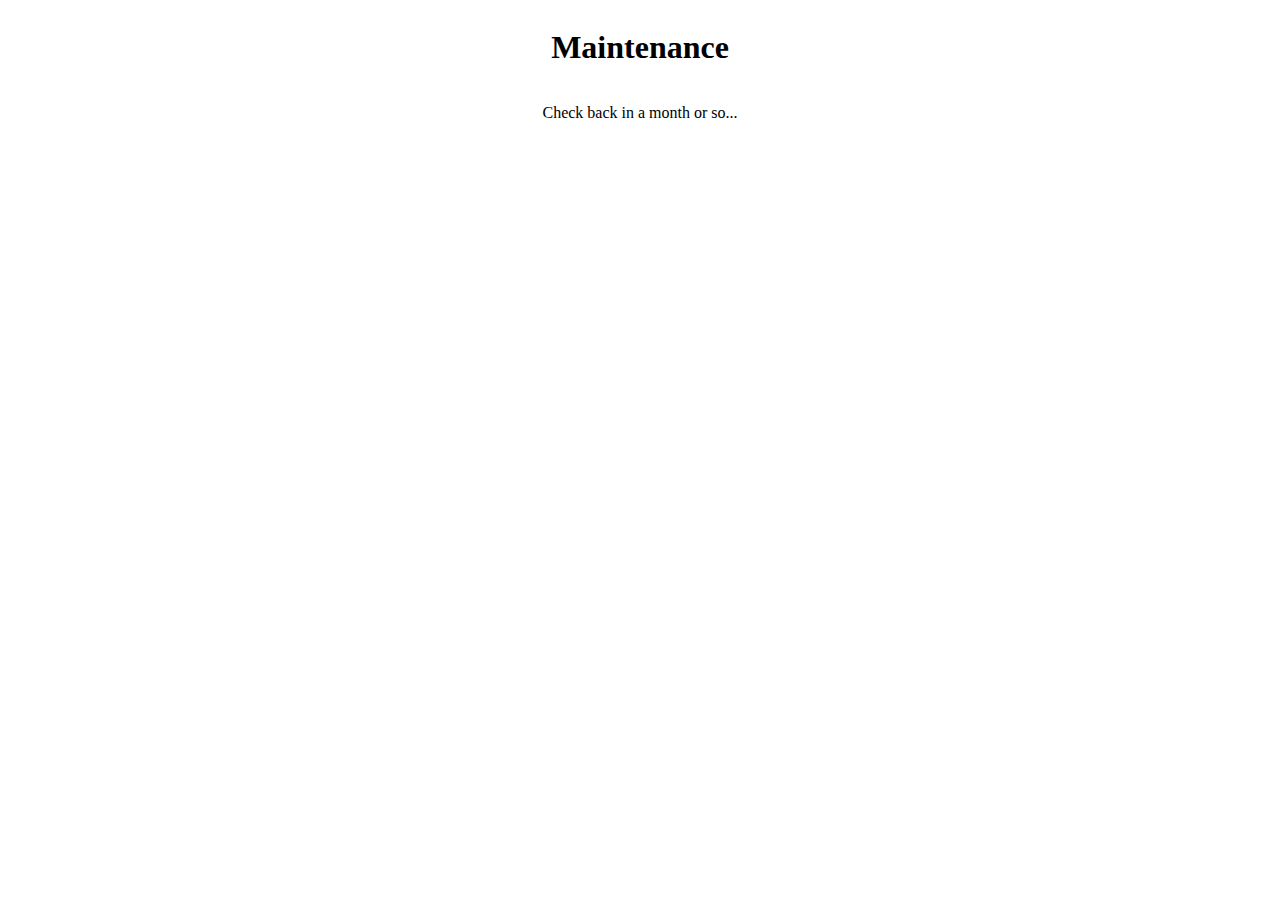
<file: index.html>
<!DOCTYPE html>
<html lang="en">
  <head>
    <meta charset="utf-8">
    <meta name="viewport" content="width=device-width, initial-scale=1">
    <title>Maintenance</title>
    <style>
      .maintenance-section {
        display: flex;
        justify-content: center;
        align-items: center;
        flex-direction: column;
      }
    </style>
  </head>
<body>
  <div class="maintenance-section">
    <h1>Maintenance</h1>
    <p>Check back in a month or so...</p>
  </div>
</body>
</html>
</file>
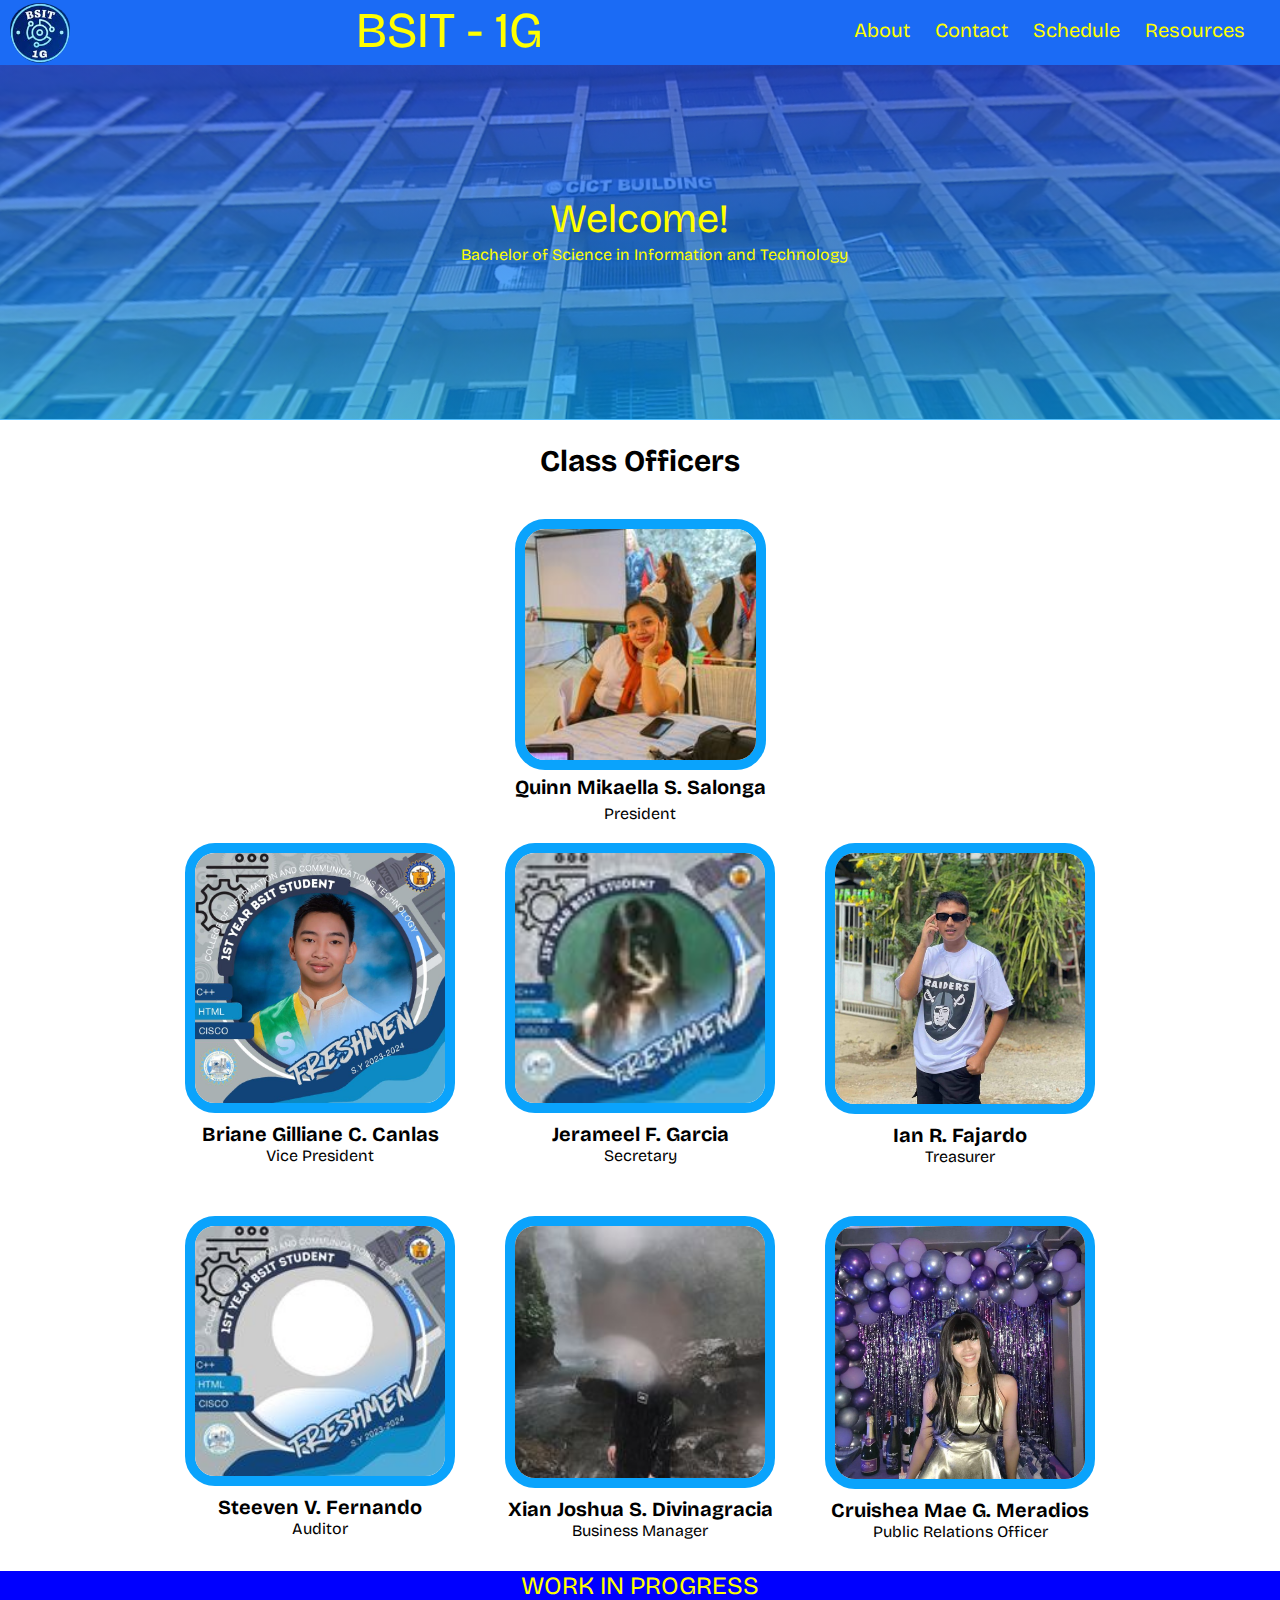
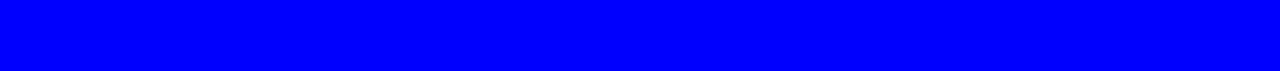
<file: realwebsite.html>
<!DOCTYPE html>
<html lang="en">
<head>
    <meta charset="utf-8" />
    <meta name="viewport" content="width=device-width, initial-scale=1" />
    <link rel="stylesheet" href="styles.css" />
    <link rel="preconnect" href="https://fonts.googleapis.com">
    <link rel="preconnect" href="https://fonts.gstatic.com" crossorigin>
    <link href="https://fonts.googleapis.com/css2?family=Bricolage+Grotesque:opsz,wght@10..48,400;10..48,700&display=swap" rel="stylesheet">
    <title>BSIT 1G Profiles</title>
</head>
<body>
    <div class="headerbox">
        <div class="logoleft">
            <a href="index.html"><img class="itlogo" src="logo.jpg" alt="1G Logo" /></a>
        </div>
        <div class="class-section">
            BSIT - 1G
        </div>
        <div class="rightitems">
            <div class="About">About</div>
            <div class="About">Contact</div>
            <div class="About"><a class="linking" href="schedules.html">Schedule</a></div>
            <div class="fourth">Resources</div>
        </div>
    </div>
    <div class="cict-building-image">
        <img class="image-building" src="cssbuilding.png" alt="CICT Building of NEUST" />
        <div class="overlay"></div>
        <div class="text-overlay">Welcome!</div>
        <div class="caption">Bachelor of Science in Information and Technology</div>
    </div>
    <div class="students-section">
        <div class="class-officers">
            <div class="class-officer">Class Officers</div>
            <div class="president">
                <div class="container">
                    <img class="quinn" src="pfps/quinnsalonga.jpg" alt="Quinn Salonga" />
                </div>
                <div class="name">Quinn Mikaella S. Salonga</div>
                <div class="title">President</div>
            </div>
        </div>
    </div>
    <div class="second-row">
        <div class="second-class-officers">
            <div class="officer">
                <div class="container">
                    <img class="second-row-photo" src="pfps/brianeca.jpg" alt="Vice President" />
                </div>
                <div class="second-row-name">Briane Gilliane C. Canlas</div>
                <div class="second-row-title">Vice President</div>
            </div>
            <div class="officer">
                <div class="container">
                    <img class="second-row-photo" src="pfps/jerammeel.jpg" alt="Secretary" />
                </div>
                <div class="second-row-name third">Jerameel F. Garcia</div>
                <div class="second-row-title">Secretary</div>
            </div>
            <div class="officer">
                <div class="container">
                    <img class="second-row-photo" src="pfps/ianfajardo.jpg" alt="Treasurer" />
                </div>
                <div class="second-row-name third">Ian R. Fajardo</div>
                <div class="second-row-title">Treasurer</div>
            </div>
            <div class="officer">
                <div class="container">
                    <img class="second-row-photo" src="pfps/steeven.jpg" alt="Auditor" />
                </div>
                <div class="second-row-name third">Steeven V. Fernando</div>
                <div class="second-row-title">Auditor</div>
            </div>
            <div class="officer">
                <div class="container">
                    <img class="second-row-photo" src="pfps/xian.jpg" alt="Business Manager" />
                </div>
                <div class="second-row-name third">Xian Joshua S. Divinagracia</div>
                <div class="second-row-title">Business Manager</div>
            </div>
            <div class="officer">
                <div class="container">
                    <img class="second-row-photo" src="pfps/cruishea.jpg" alt="PRO" />
                </div>
                <div class="second-row-name third">Cruishea Mae G. Meradios</div>
                <div class="second-row-title">Public Relations Officer</div>
            </div>
        </div>
    </div>
    <div class="footer">
        <div class="footercontent">WORK IN PROGRESS</div>
    </div>
</body>
</html>
</file>
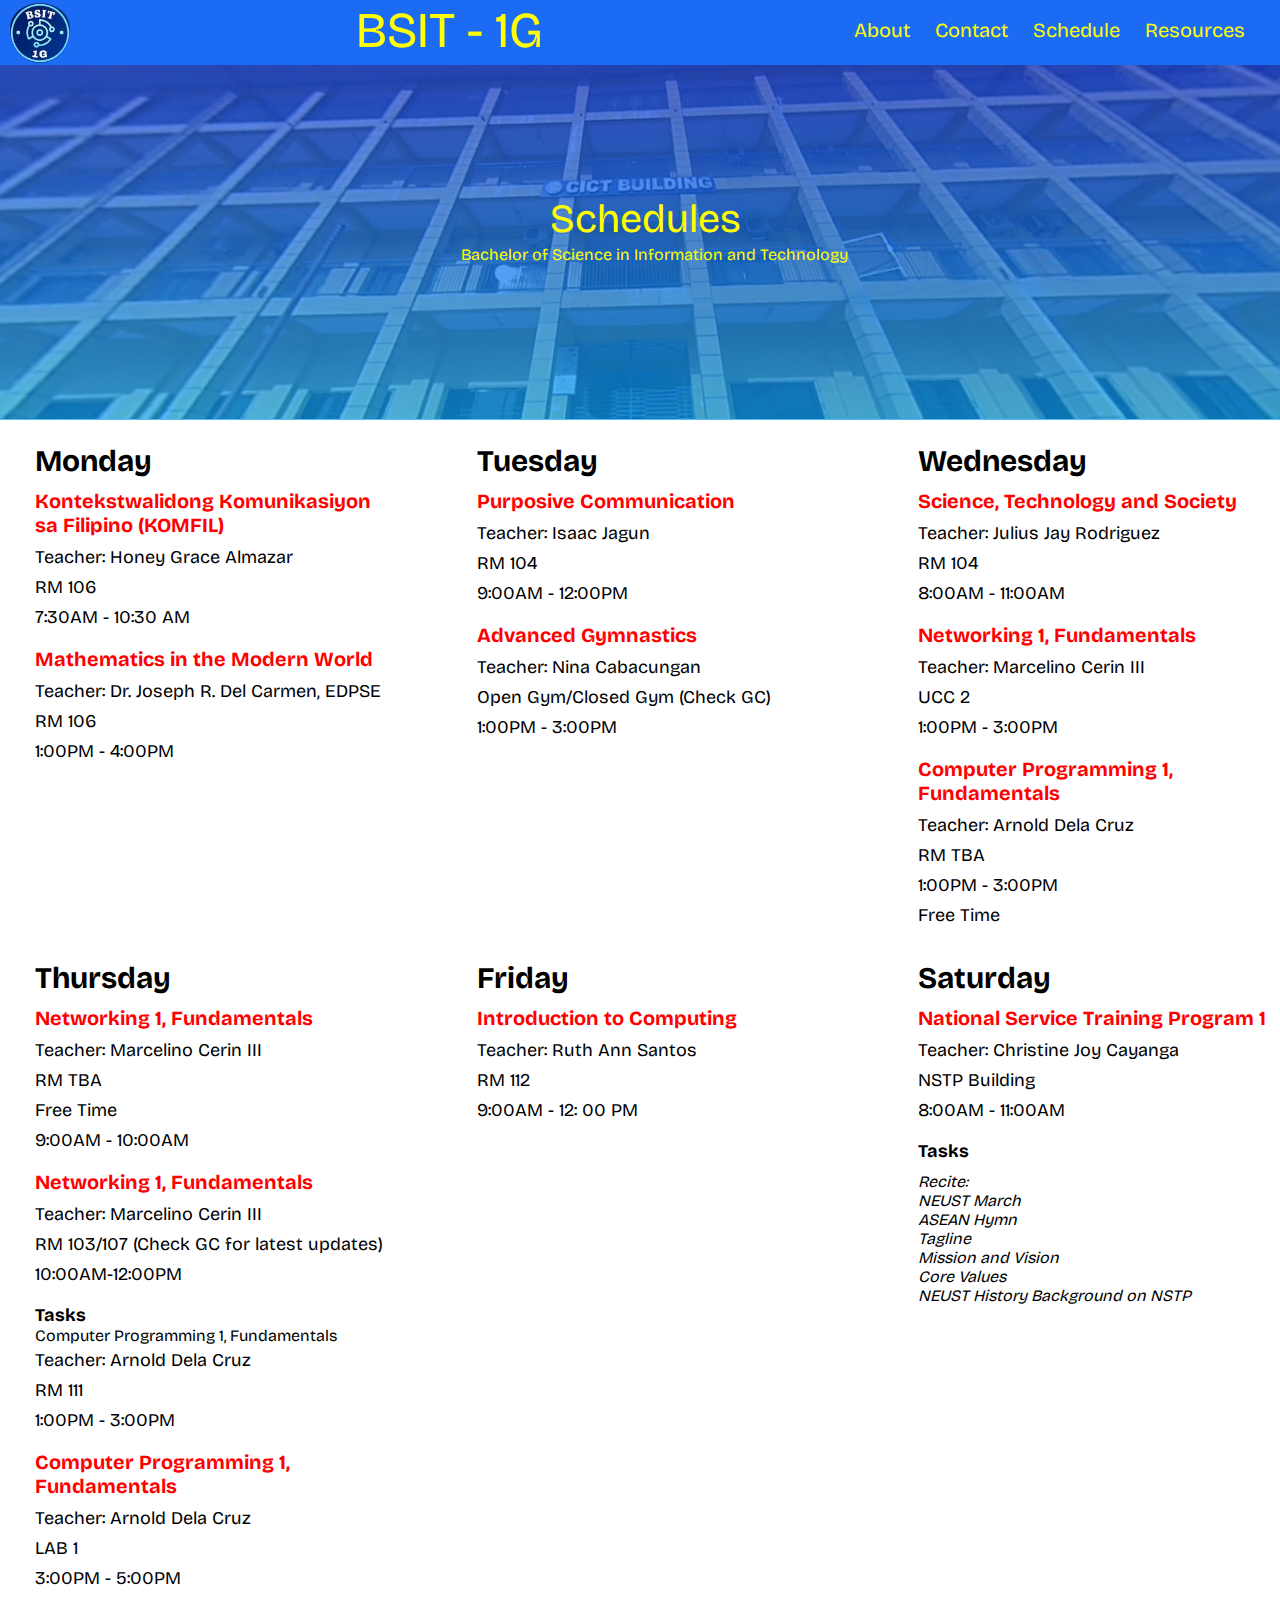
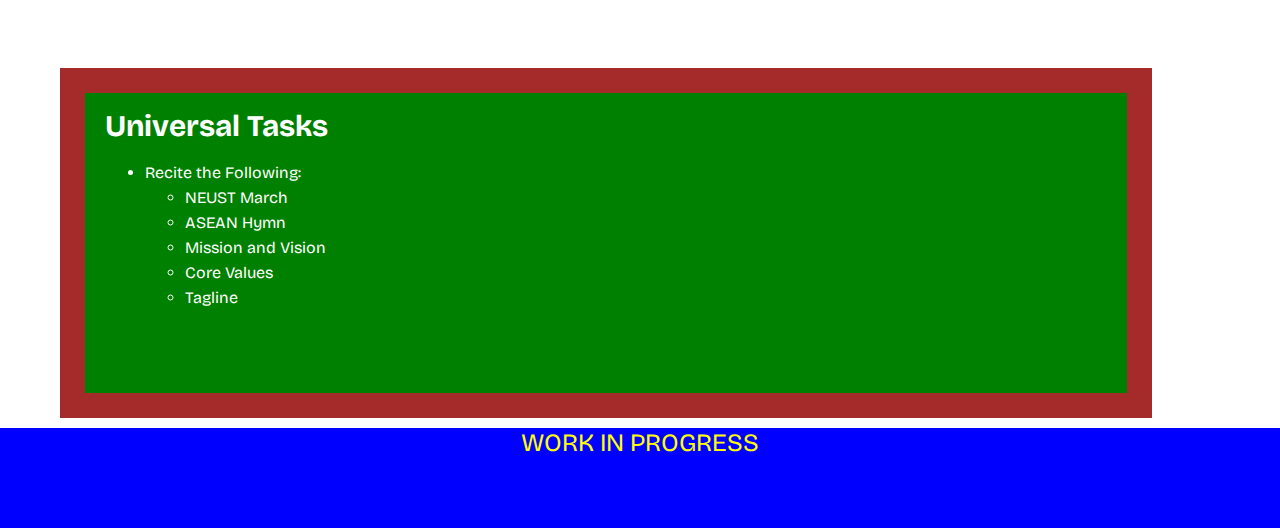
<file: schedules.html>
<!DOCTYPE html>
<html lang="en">
<head>
    <meta charset="UTF-8">
    <meta name="viewport" content="width=device-width, initial-scale=1.0">
    <title>Schedules</title>
    <link rel="stylesheet" href="schedules.css">
    <link rel="preconnect" href="https://fonts.googleapis.com">
    <link rel="preconnect" href="https://fonts.gstatic.com" crossorigin>
    <link href="https://fonts.googleapis.com/css2?family=Bricolage+Grotesque:opsz,wght@10..48,400;10..48,700&display=swap" rel="stylesheet">
    <script src="countdown.js"></script>
</head>
<body>
 <!-- HEADER --> 
    <div class="headerbox">
        <div class="logoleft">
            <a href="index.html"><img class="itlogo" src="logo.jpg" alt="1G Logo"></a>
        </div>
        <div class="class-section">
            BSIT - 1G
        </div>
        <div class="rightitems">
            <div class="About">About</div>
            <div class="About">Contact</div>
            <div class="About"><a class="linking" href="schedules.html">Schedule</a></div>
            <div class="fourth">Resources</div>
        </div>
    </div>
<!-- IMAGE -->
    <div class="cict-building-image">
        <img class="image-building" src="cssbuilding.png" alt="CICT Building of NEUST">
        <div class="overlay"></div>
        <div class="text-overlay">
            Schedules
        </div>
        <div class="caption">
            Bachelor of Science in Information and Technology
        </div>
    </div>
<!-- SCHEDULES -->
    <div class="schedule-content">
        <div class="day-group">
            <div class="day">
                Monday
            </div>
            <div class="schedule-item">
                <div class="subject">
                    Kontekstwalidong Komunikasiyon sa Filipino (KOMFIL)
                </div>
                <div class="info">
                    <p>Teacher: Honey Grace Almazar</p>
                    <p>RM 106</p>
                    <p>7:30AM - 10:30 AM</p>
                    <div id="countdownMonday1"></div>
                </div>
                <div class="subject">
                    Mathematics in the Modern World
                </div>
                <div class="info">
                    <p>Teacher: Dr. Joseph R. Del Carmen, EDPSE</p>
                    <p>RM 106</p>
                    <p>1:00PM - 4:00PM</p>
                    <div id="countdownMonday2"></div>
                    <p></p>
                </div>
            </div>
        </div>
        <div class="day-group">
            <div class="day">
                Tuesday
            </div>
            <div class="schedule-item">
                <div class="subject">
                    Purposive Communication
                </div>
                <div class="info">
                    <p>Teacher: Isaac Jagun</p>
                    <p>RM 104</p>
                    <p>9:00AM - 12:00PM</p>
                    <div id="countdownTuesday1"></div>
                </div>
                <div class="subject">
                    Advanced Gymnastics
                </div>
                <div class="info">
                    <p>Teacher: Nina Cabacungan</p>
                    <p>Open Gym/Closed Gym (Check GC)</p>
                    <p>1:00PM - 3:00PM</p>
                    <div id="countdownTuesday2"></div>
                    <p></p>
                </div>
            </div>
        </div>
        <div class="day-group">
            <div class="day">
                Wednesday
            </div>
            <div class="schedule-item">
                <div class="subject">
                    Science, Technology and Society
                </div>
                <div class="info">
                    <p>Teacher: Julius Jay Rodriguez</p>
                    <p>RM 104</p>
                    <p>8:00AM - 11:00AM</p>
                    <div id="countdownWednesday1"></div>
                </div>
                <div class="subject">
                    Networking 1, Fundamentals
                </div>
                <div class="info">
                    <p>Teacher: Marcelino Cerin III</p>
                    <p>UCC 2</p>
                    <p>1:00PM - 3:00PM</p>
                    <div id="countdownWednesday2"></div>
                    <p></p>
                </div>
                <div class="subject">
                    Computer Programming 1, Fundamentals
                </div>
                <div class="info">
                    <p>Teacher: Arnold Dela Cruz</p>
                    <p>RM TBA</p>
                    <p>1:00PM - 3:00PM</p>
                    <p>Free Time</p>
                    <div id="countdownWednesday3"></div>
                    <p></p>
                </div>
            </div>
        </div>
        <div class="day-group">
            <div class="day">
                Thursday
            </div>
            <div class="schedule-item">
                <div class="subject">
                    Networking 1, Fundamentals
                </div>
                <div class="info">
                    <p>Teacher: Marcelino Cerin III</p>
                    <p>RM TBA</p>
                    <p>Free Time</p>
                    <p>9:00AM - 10:00AM</p>
                    <div id="countdownThursday1"></div>
                </div>
                <div class="subject">
                    Networking 1, Fundamentals
                </div>
                <div class="info">
                    <p>Teacher: Marcelino Cerin III</p>
                    <p>RM 103/107 (Check GC for latest updates)</p>
                    <p>10:00AM-12:00PM</p>
                    <div id="countdownThursday2"></div>
                    <p></p>
                </div>
                <div class="tasks-section">Tasks</div>
                    Computer Programming 1, Fundamentals
                </div>
                <div class="info">
                    <p>Teacher: Arnold Dela Cruz</p>
                    <p>RM 111</p>
                    <p>1:00PM - 3:00PM</p>
                    <div id="countdownThursday3"></div>
                    <p></p>
                </div>
                <div class="subject">
                    Computer Programming 1, Fundamentals
                </div>
                <div class="info">
                    <p>Teacher: Arnold Dela Cruz</p>
                    <p>LAB 1</p>
                    <p>3:00PM - 5:00PM</p>
                    <div id="countdownThursday4"></div>
                    <p></p>
                </div>
            </div>
        
        <div class="day-group">
            <div class="day">
                Friday
            </div>
            <div class="schedule-item">
                <div class="subject">
                    Introduction to Computing
                </div>
                <div class="info">
                    <p>Teacher: Ruth Ann Santos</p>
                    <p>RM 112</p>
                    <p>9:00AM - 12: 00 PM</p>
                    <div id="countdownFriday1"></div>
                </div>
            </div>
        </div>
        <div class="day-group">
            <div class="day">
                Saturday
            </div>
            <div class="schedule-item">
                <div class="subject">
                    National Service Training Program 1
                </div>
                <div class="info">
                    <p>Teacher: Christine Joy Cayanga</p>
                    <p>NSTP Building</p>
                    <p>8:00AM - 11:00AM</p>
                    <div id="countdownSaturday"></div>
                </div>
                <div class="tasks-section">Tasks</div>
                <div class="tasks">Recite:<br>
                    NEUST March <br>
                    ASEAN Hymn <br>
                    Tagline <br>
                    Mission and Vision <br>
                    Core Values <br>
                    NEUST History
                    Background on NSTP
                </div>
            </div>
        </div>
    </div>
</div>
<!-- TASKS BOX -->
    <div class="tasks-box">
        <div class="box">
            <div class="tasks-content">
                <p class="assignments">Universal Tasks</p>
                <div class="tasks-lists">
                    <ul>
                        <li class="task">Recite the Following:
                            <ul>
                                <li class="recitation">NEUST March</li>
                                <li class="recitation">ASEAN Hymn</li>
                                <li class="recitation">Mission and Vision</li>
                                <li class="recitation">Core Values</li>
                                <li class="recitation">Tagline</li>
                            </ul>
                        </li>
                    </ul>
                </div>
            </div>
        </div>
    </div>
<!--- FOOTER --->
    <div class="footer">
        <div class="footercontent">
            WORK IN PROGRESS
        </div>
    </div>
</body>
</html>
</file>
<file: styles.css>
:root {
    --border-color-image: rgb(10, 163, 252);
}
/* DEFAULT CSS */
body {
    margin: 0;
    padding-top: 45px;
    overflow-x: hidden;
    overflow-y: auto;
  }
  p {
    font-family: Bricolage Grotesque, Arial, sans-serif;
    margin-top: 0;
    margin-bottom: 0;
  }
  div {
    font-family: Bricolage Grotesque, Arial, sans-serif;
  }
  /* HEADER CSS */
  
  .headerbox {
    background-color: #1b6bf5;
    display: flex;
    justify-content: space-between;
    align-items: center;
    padding: 10px 10px 15px;
    position: fixed;
    top: 0;
    left: 0;
    right: 0;
    z-index: 100;
    overflow: hidden;
    height: 40px;
  }
  .itlogo {
    height: 60px;
    border-radius: 50%;
    padding-top: 10px;
  }
  .class-section {
    display: flex;
    align-items: flex-start;
    font-size: 50px;
    color: yellow;
  }
.rightitems {
    display: flex;
    justify-content: space-between;
    margin-right: 25px;
    font-size: 20px;
    color: yellow;
}
.About, .fourth {
    margin-left: 25px;
}
.linking {
    color: inherit;
    text-decoration: none;
}

/* PICTURE CSS */
.cict-building-image {
    position: relative;
}
.image-building {
    width: 100%;
}
.overlay {
    background-image: linear-gradient(rgba(22, 25, 221, 0.7), rgba(10, 163, 252, 0.7));
    position: absolute;
    left: 0;
    right: 0;
    bottom: 3px;
    height: 500px;
    width: 100%;
}
.text-overlay {
    position: absolute;
    display: flex;
    justify-content: center;
    align-items: center;
    top: 150px;
    left: 43%;
    font-size: 40px;
    color: yellow;
}
.caption {
    position: absolute;
    display: flex;
    justify-content: center;
    align-items: center;
    color: yellow;
    top: 200px;
    left: 36%;
}


/* STUDENTS SECTION */
.students-section {
    display: flex;
    justify-content: center;
    align-items: center;
    margin-top: 20px;
}
.class-officer {
    display: flex;
    align-items: center;
    justify-content: center;
    font-weight: bold;
    font-size: 30px;

}
.president {
    display: flex;
    justify-content: center;
    margin-top:  40px;
    flex-direction: column;
}
.container {
    display: inline-block; 
    border-radius: 30px; 
    overflow: hidden; 
    border-width: 10px;
    border-color: var(--border-color-image);
    border-style: solid;
    flex-direction: column;
}
.quinn {
    height: 100%;
    width: 100%;
    display: block;
    
}
.name {
    font-weight: bold;
    font-size: 20px;
    margin-top: 5px;
}
.title {
    text-align: center;
    margin-top: 5px;
}
.second-row {
    display: flex;
    justify-content: space-evenly;
    align-items: center;
    
}
.second-class-officers {
    display: grid;
    grid-template-columns: repeat(3, 1fr);
    gap: 50px;
    margin-top: 20px;
}
.second-row-photo {
    width: 250px;
    height: 100%;
    display: block;
}
.second-row-name {
    font-weight: bold;
    font-size: 20px;
    margin-top: 5px;
    width: 270px;
    text-align: center;
}
.second-row-title {
   text-align: center;
}

/* FOOTER */
.footer {
    margin-top: 30px;
    background-color: blue;
    height: 100px;
}
.footercontent {
    text-align: center;
    color: yellow;
    font-size: 25px;
}

/* TO ADD/FIX
href to buttons on header
leads to other pages
every student
schedule
contact numbers

*/

@media (max-width: 768px) {
    body {
      padding-top: 100px;
    }
    .headerbox {
      height: auto;
      align-items: flex-start;
      flex-direction: row;
      width: 100%;
      overflow: hidden;
    }
    .image-building {
      width: 100%;
      height: 300px;
    }
    .class-section {
        padding-left: 40px;
      font-size: 40px;
      justify-content: center;
      height: 150px;
      
    }
    .itlogo {
        margin-top: 3px;
        border-radius: 70%;
    }
    .rightitems {
      display: grid;
      grid-template-columns: 1fr;
      margin-right: 15;
      gap: 10px;

    }
    .About {
      margin-bottom: 5px;
    }
  
    .text-overlay {
      top: 100px;
      left: 50%;

      
      transform: translateX(-50%);
      font-size: 30px;
    }
  
    .caption {
      top: 150px;
      left: 50%;
      transform: translateX(-50%);
      font-size: 20px;
    }
    .second-class-officers {
        display: grid;
        grid-template-columns: 1fr;
        gap: 50px;
        margin-top: 20px;
    }
    .footer {
      height: 50px;
    }
  
    .footercontent {
      font-size: 16px;
    }
  }
</file>
<file: schedules.css>
/* DEFAULT CSS */
body {
  margin: 0;
  padding-top: 45px;
  overflow-x: hidden;
  overflow-y: auto;
}
p {
  font-family: Bricolage Grotesque, Arial, sans-serif;
  margin-top: 0;
  margin-bottom: 0;
}
div {
  font-family: Bricolage Grotesque, Arial, sans-serif;
}
/* HEADER CSS */

.headerbox {
  background-color: #1b6bf5;
  display: flex;
  justify-content: space-between;
  align-items: center;
  padding: 10px 10px 15px;
  position: fixed;
  top: 0;
  left: 0;
  right: 0;
  z-index: 100;
  overflow: hidden;
  height: 40px;
}
.itlogo {
  height: 60px;
  border-radius: 50%;
  padding-top: 10px;
}
.class-section {
  display: flex;
  align-items: flex-start;
  font-size: 50px;
  color: yellow;
}
.rightitems {
  display: flex;
  justify-content: space-between;
  margin-right: 25px;
  font-size: 20px;
  color: yellow;
}
.About, .fourth {
  margin-left: 25px;
}
.linking {
  color: inherit;
  text-decoration: none;
}
/* PICTURE CSS */
.cict-building-image {
  position: relative;
}
.image-building {
  width: 100%;
}
.overlay {
  background-image: linear-gradient(rgba(22, 25, 221, 0.7), rgba(10, 163, 252, 0.7));
  position: absolute;
  left: 0;
  right: 0;
  bottom: 3px;
  height: 500px;
  width: 100%;
}
.text-overlay {
  position: absolute;
  display: flex;
  justify-content: center;
  align-items: center;
  top: 150px;
  left: 43%;
  font-size: 40px;
  color: yellow;
}
.caption {
  position: absolute;
  display: flex;
  justify-content: center;
  align-items: center;
  color: yellow;
  top: 200px;
  left: 36%;
}

/* SCHEDULES */

.schedule-content {
  margin-top: 20px;
  padding-left: 35px;
  display: grid;
  grid-template-columns: 1fr 1fr 1fr;
  column-gap: 80px;
  row-gap: 15px;
}
.day {
  font-weight: bold;
  font-size: 30px;
  margin-bottom: 10px;
}
.subject {
  font-weight: bold;
  font-size: 20px;
  margin-bottom: 5px;
  color: red
}
.info {
  line-height: 30px;
  font-size: 18px;
  margin-bottom: 15px;
}
.tasks {
  font-style: italic;
  margin-top: 10px;
  margin-bottom: 10px;
}
.tasks-section {
  font-weight: bold;
  font-size: 18px;
}

/* TASKS */
.tasks-box {
width: 90%;
height: 300px;
margin-top: 30px;
display: flex;
justify-content: center;
color: white;
}
.box {
  background-color: green;
  margin-left: 60px;
  margin-top: 30px;
  width: 100%;
  max-width: 100%;
  height: 300px;
  border-color: brown;
  border-style: solid;
  border-width: 25px;
 
}
.tasks-content {
  margin-left: 20px;
}
.assignments {
  margin-top: 15px;
  font-weight: 700;
  font-size: 30px;
}
.tasks-lists {
  display: flex;
  justify-content: flex-start;
  line-height: 25px;
}

/* FOOTER */

.footer {
  margin-top: 90px;
  background-color: blue;
  height: 100px;
}
.footercontent {
  display: flex;
  justify-content: center;
  align-content: center;
  color: yellow;
  font-size: 25px;
}

@media (max-width: 768px) {
  body {
    padding-top: 100px;
  }
  .headerbox {
    height: auto;
    align-items: flex-start;
    flex-direction: row;
    width: 100%;
    overflow: hidden;
  }
  .image-building {
    width: 100%;
    height: 300px;
  }
  .class-section {
      padding-left: 40px;
    font-size: 40px;
    justify-content: center;
    height: 150px;
    
  }
  .itlogo {
      margin-top: 3px;
      border-radius: 70%;
  }
  .rightitems {
    display: grid;
    grid-template-columns: 1fr;
    margin-right: 15;
    gap: 10px;
    margin-top: 5px;

  }
  .About {
    margin-bottom: 5px;
  }
  .text-overlay {
    top: 100px;
    left: 50%;
    transform: translateX(-50%);
    font-size: 30px;
  }

  .caption {
    top: 150px;
    left: 50%;
    transform: translateX(-50%);
    font-size: 20px;
  }

  .schedule-content {
    grid-template-columns: 1fr;
    padding: 10px;
    
  }
  .schedule-item {
    margin-bottom: 20px;
  }
  .day {
    font-size: 20px;
    
  }

  .subject {
    font-size: 16px;
  }

  .info {
    font-size: 14px;
  }

  .tasks-section {
    font-size: 16px;
  }

  .footer {
    height: 50px;
  }

  .footercontent {
    font-size: 16px;
  }
}
</file>
